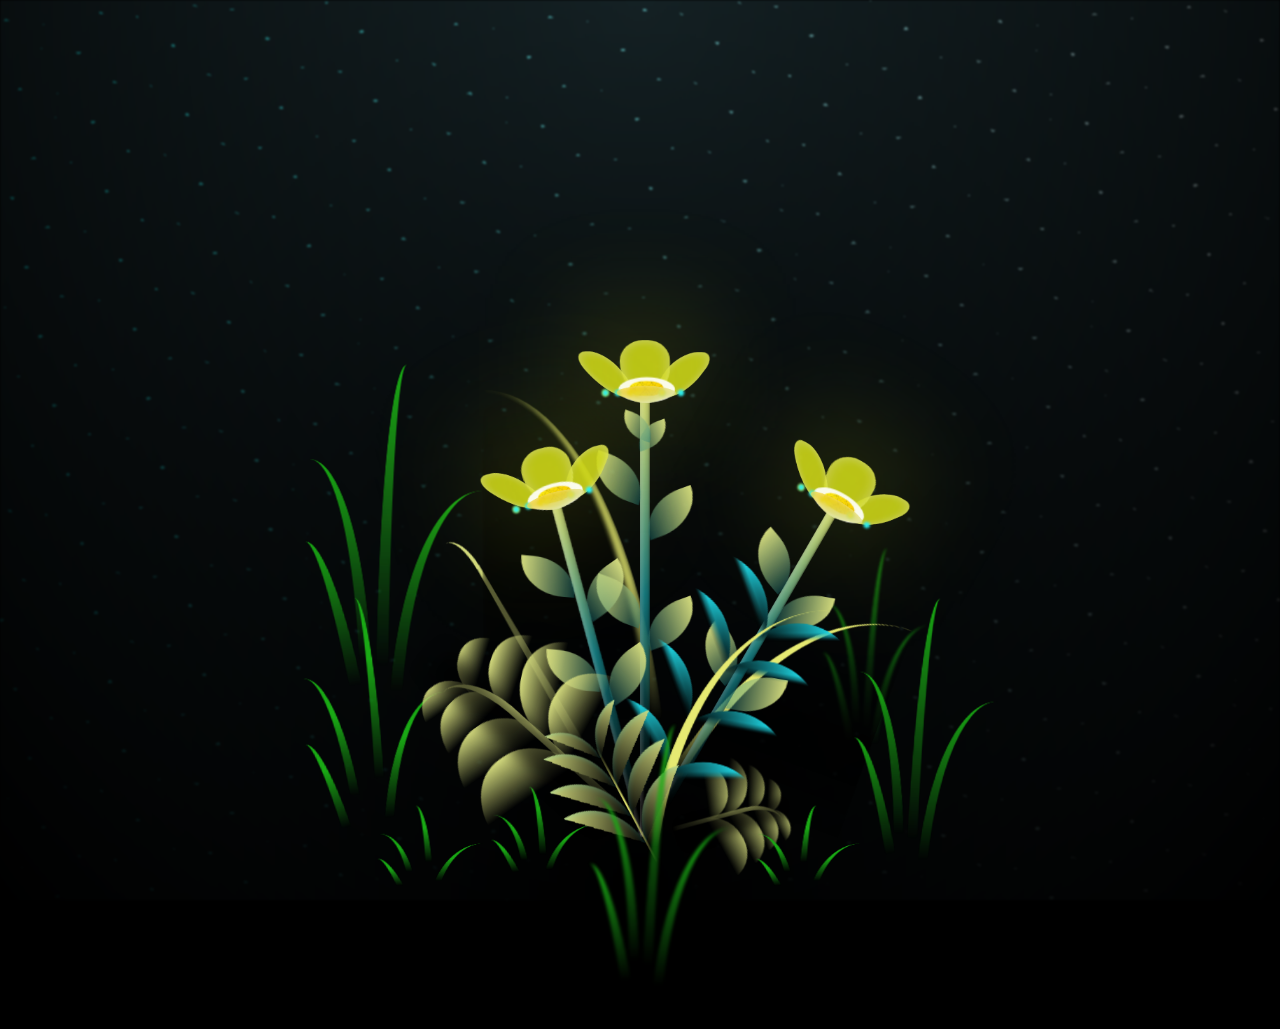
<file: index.html>
<!DOCTYPE html>
<html lang="en">
<head>
    <meta charset="UTF-8">
    <meta http-equiv="X-UA-Compatible" content="IE=edge">
    
    <meta name="viewport" content="width=device-width, initial-scale=1.0">
    <link rel="stylesheet" href="style.css">
    <script src="main.js" type="text/javascript"></script><title>Tula(sunflower🌻)</title>
</head>
    
<body class="not-loaded">
  
    <div class="night"></div>
    <div class="flowers">
      <div class="flower flower--1">
        <div class="flower__leafs flower__leafs--1">
          <div class="flower__leaf flower__leaf--1"></div>
          <div class="flower__leaf flower__leaf--2"></div>
          <div class="flower__leaf flower__leaf--3"></div>
          <div class="flower__leaf flower__leaf--4"></div>
          <div class="flower__white-circle"></div>
  
          <div class="flower__light flower__light--1"></div>
          <div class="flower__light flower__light--2"></div>
          <div class="flower__light flower__light--3"></div>
          <div class="flower__light flower__light--4"></div>
          <div class="flower__light flower__light--5"></div>
          <div class="flower__light flower__light--6"></div>
          <div class="flower__light flower__light--7"></div>
          <div class="flower__light flower__light--8"></div>
  
        </div>
        <div class="flower__line">
          <div class="flower__line__leaf flower__line__leaf--1"></div>
          <div class="flower__line__leaf flower__line__leaf--2"></div>
          <div class="flower__line__leaf flower__line__leaf--3"></div>
          <div class="flower__line__leaf flower__line__leaf--4"></div>
          <div class="flower__line__leaf flower__line__leaf--5"></div>
          <div class="flower__line__leaf flower__line__leaf--6"></div>
        </div>
      </div>
  
      <div class="flower flower--2">
        <div class="flower__leafs flower__leafs--2">
          <div class="flower__leaf flower__leaf--1"></div>
          <div class="flower__leaf flower__leaf--2"></div>
          <div class="flower__leaf flower__leaf--3"></div>
          <div class="flower__leaf flower__leaf--4"></div>
          <div class="flower__white-circle"></div>
  
          <div class="flower__light flower__light--1"></div>
          <div class="flower__light flower__light--2"></div>
          <div class="flower__light flower__light--3"></div>
          <div class="flower__light flower__light--4"></div>
          <div class="flower__light flower__light--5"></div>
          <div class="flower__light flower__light--6"></div>
          <div class="flower__light flower__light--7"></div>
          <div class="flower__light flower__light--8"></div>
  
        </div>
        <div class="flower__line">
          <div class="flower__line__leaf flower__line__leaf--1"></div>
          <div class="flower__line__leaf flower__line__leaf--2"></div>
          <div class="flower__line__leaf flower__line__leaf--3"></div>
          <div class="flower__line__leaf flower__line__leaf--4"></div>
        </div>
      </div>
  
      <div class="flower flower--3">
        <div class="flower__leafs flower__leafs--3">
          <div class="flower__leaf flower__leaf--1"></div>
          <div class="flower__leaf flower__leaf--2"></div>
          <div class="flower__leaf flower__leaf--3"></div>
          <div class="flower__leaf flower__leaf--4"></div>
          <div class="flower__white-circle"></div>
  
          <div class="flower__light flower__light--1"></div>
          <div class="flower__light flower__light--2"></div>
          <div class="flower__light flower__light--3"></div>
          <div class="flower__light flower__light--4"></div>
          <div class="flower__light flower__light--5"></div>
          <div class="flower__light flower__light--6"></div>
          <div class="flower__light flower__light--7"></div>
          <div class="flower__light flower__light--8"></div>
  
        </div>
        <div class="flower__line">
          <div class="flower__line__leaf flower__line__leaf--1"></div>
          <div class="flower__line__leaf flower__line__leaf--2"></div>
          <div class="flower__line__leaf flower__line__leaf--3"></div>
          <div class="flower__line__leaf flower__line__leaf--4"></div>
        </div>
      </div>
  
      <div class="grow-ans" style="--d:1.2s">
        <div class="flower__g-long">
          <div class="flower__g-long__top"></div>
          <div class="flower__g-long__bottom"></div>
        </div>
      </div>
  
      <div class="growing-grass">
        <div class="flower__grass flower__grass--1">
          <div class="flower__grass--top"></div>
          <div class="flower__grass--bottom"></div>
          <div class="flower__grass__leaf flower__grass__leaf--1"></div>
          <div class="flower__grass__leaf flower__grass__leaf--2"></div>
          <div class="flower__grass__leaf flower__grass__leaf--3"></div>
          <div class="flower__grass__leaf flower__grass__leaf--4"></div>
          <div class="flower__grass__leaf flower__grass__leaf--5"></div>
          <div class="flower__grass__leaf flower__grass__leaf--6"></div>
          <div class="flower__grass__leaf flower__grass__leaf--7"></div>
          <div class="flower__grass__leaf flower__grass__leaf--8"></div>
          <div class="flower__grass__overlay"></div>
        </div>
      </div>
  
      <div class="growing-grass">
        <div class="flower__grass flower__grass--2">
          <div class="flower__grass--top"></div>
          <div class="flower__grass--bottom"></div>
          <div class="flower__grass__leaf flower__grass__leaf--1"></div>
          <div class="flower__grass__leaf flower__grass__leaf--2"></div>
          <div class="flower__grass__leaf flower__grass__leaf--3"></div>
          <div class="flower__grass__leaf flower__grass__leaf--4"></div>
          <div class="flower__grass__leaf flower__grass__leaf--5"></div>
          <div class="flower__grass__leaf flower__grass__leaf--6"></div>
          <div class="flower__grass__leaf flower__grass__leaf--7"></div>
          <div class="flower__grass__leaf flower__grass__leaf--8"></div>
          <div class="flower__grass__overlay"></div>
        </div>
      </div>
  
      <div class="grow-ans" style="--d:2.4s">
        <div class="flower__g-right flower__g-right--1">
          <div class="leaf"></div>
        </div>
      </div>
  
      <div class="grow-ans" style="--d:2.8s">
        <div class="flower__g-right flower__g-right--2">
          <div class="leaf"></div>
        </div>
      </div>
  
      <div class="grow-ans" style="--d:2.8s">
        <div class="flower__g-front">
          <div class="flower__g-front__leaf-wrapper flower__g-front__leaf-wrapper--1">
            <div class="flower__g-front__leaf"></div>
          </div>
          <div class="flower__g-front__leaf-wrapper flower__g-front__leaf-wrapper--2">
            <div class="flower__g-front__leaf"></div>
          </div>
          <div class="flower__g-front__leaf-wrapper flower__g-front__leaf-wrapper--3">
            <div class="flower__g-front__leaf"></div>
          </div>
          <div class="flower__g-front__leaf-wrapper flower__g-front__leaf-wrapper--4">
            <div class="flower__g-front__leaf"></div>
          </div>
          <div class="flower__g-front__leaf-wrapper flower__g-front__leaf-wrapper--5">
            <div class="flower__g-front__leaf"></div>
          </div>
          <div class="flower__g-front__leaf-wrapper flower__g-front__leaf-wrapper--6">
            <div class="flower__g-front__leaf"></div>
          </div>
          <div class="flower__g-front__leaf-wrapper flower__g-front__leaf-wrapper--7">
            <div class="flower__g-front__leaf"></div>
          </div>
          <div class="flower__g-front__leaf-wrapper flower__g-front__leaf-wrapper--8">
            <div class="flower__g-front__leaf"></div>
          </div>
          <div class="flower__g-front__line"></div>
        </div>
      </div>
  
      <div class="grow-ans" style="--d:3.2s">
        <div class="flower__g-fr">
          <div class="leaf"></div>
          <div class="flower__g-fr__leaf flower__g-fr__leaf--1"></div>
          <div class="flower__g-fr__leaf flower__g-fr__leaf--2"></div>
          <div class="flower__g-fr__leaf flower__g-fr__leaf--3"></div>
          <div class="flower__g-fr__leaf flower__g-fr__leaf--4"></div>
          <div class="flower__g-fr__leaf flower__g-fr__leaf--5"></div>
          <div class="flower__g-fr__leaf flower__g-fr__leaf--6"></div>
          <div class="flower__g-fr__leaf flower__g-fr__leaf--7"></div>
          <div class="flower__g-fr__leaf flower__g-fr__leaf--8"></div>
        </div>
      </div>
  
      <div class="long-g long-g--0">
        <div class="grow-ans" style="--d:3s">
          <div class="leaf leaf--0"></div>
        </div>
        <div class="grow-ans" style="--d:2.2s">
          <div class="leaf leaf--1"></div>
        </div>
        <div class="grow-ans" style="--d:3.4s">
          <div class="leaf leaf--2"></div>
        </div>
        <div class="grow-ans" style="--d:3.6s">
          <div class="leaf leaf--3"></div>
        </div>
      </div>
  
      <div class="long-g long-g--1">
        <div class="grow-ans" style="--d:3.6s">
          <div class="leaf leaf--0"></div>
        </div>
        <div class="grow-ans" style="--d:3.8s">
          <div class="leaf leaf--1"></div>
        </div>
        <div class="grow-ans" style="--d:4s">
          <div class="leaf leaf--2"></div>
        </div>
        <div class="grow-ans" style="--d:4.2s">
          <div class="leaf leaf--3"></div>
        </div>
      </div>
  
      <div class="long-g long-g--2">
        <div class="grow-ans" style="--d:4s">
          <div class="leaf leaf--0"></div>
        </div>
        <div class="grow-ans" style="--d:4.2s">
          <div class="leaf leaf--1"></div>
        </div>
        <div class="grow-ans" style="--d:4.4s">
          <div class="leaf leaf--2"></div>
        </div>
        <div class="grow-ans" style="--d:4.6s">
          <div class="leaf leaf--3"></div>
        </div>
      </div>
  
      <div class="long-g long-g--3">
        <div class="grow-ans" style="--d:4s">
          <div class="leaf leaf--0"></div>
        </div>
        <div class="grow-ans" style="--d:4.2s">
          <div class="leaf leaf--1"></div>
        </div>
        <div class="grow-ans" style="--d:3s">
          <div class="leaf leaf--2"></div>
        </div>
        <div class="grow-ans" style="--d:3.6s">
          <div class="leaf leaf--3"></div>
        </div>
      </div>
  
      <div class="long-g long-g--4">
        <div class="grow-ans" style="--d:4s">
          <div class="leaf leaf--0"></div>
        </div>
        <div class="grow-ans" style="--d:4.2s">
          <div class="leaf leaf--1"></div>
        </div>
        <div class="grow-ans" style="--d:3s">
          <div class="leaf leaf--2"></div>
        </div>
        <div class="grow-ans" style="--d:3.6s">
          <div class="leaf leaf--3"></div>
        </div>
      </div>
  
      <div class="long-g long-g--5">
        <div class="grow-ans" style="--d:4s">
          <div class="leaf leaf--0"></div>
        </div>
        <div class="grow-ans" style="--d:4.2s">
          <div class="leaf leaf--1"></div>
        </div>
        <div class="grow-ans" style="--d:3s">
          <div class="leaf leaf--2"></div>
        </div>
        <div class="grow-ans" style="--d:3.6s">
          <div class="leaf leaf--3"></div>
        </div>
      </div>
  
      <div class="long-g long-g--6">
        <div class="grow-ans" style="--d:4.2s">
          <div class="leaf leaf--0"></div>
        </div>
        <div class="grow-ans" style="--d:4.4s">
          <div class="leaf leaf--1"></div>
        </div>
        <div class="grow-ans" style="--d:4.6s">
          <div class="leaf leaf--2"></div>
        </div>
        <div class="grow-ans" style="--d:4.8s">
          <div class="leaf leaf--3"></div>
        </div>
      </div>
  
      <div class="long-g long-g--7">
        <div class="grow-ans" style="--d:3s">
          <div class="leaf leaf--0"></div>
        </div>
        <div class="grow-ans" style="--d:3.2s">
          <div class="leaf leaf--1"></div>
        </div>
        <div class="grow-ans" style="--d:3.5s">
          <div class="leaf leaf--2"></div>
        </div>
        <div class="grow-ans" style="--d:3.6s">
          <div class="leaf leaf--3"></div>
        </div>
      </div>
    </div>
</body>
</html>
</file>
<file: style.css>
*,
*::after,
*::before {
  padding: 0;
  margin: 0;
  box-sizing: border-box;
}

:root {
  --dark-color: #000;
}

body {
  display: flex;
  align-items: flex-end;
  justify-content: center;
  min-height: 100vh;
  background-color: var(--dark-color);
  overflow: hidden;
  perspective: 1000px;
}
/* Your existing CSS styles */

.background-image {
  position: fixed;
  top: 0;
  left: 0;
  width: 100%;
  height: 100%;
  object-fit: cover;
  z-index: -1;
}

/* Your existing CSS styles */

.night {
  position: fixed;
  left: 50%;
  top: 0;
  transform: translateX(-50%);
  width: 100%;
  height: 100%;
  filter: blur(0.1vmin);
  background-image: radial-gradient(ellipse at top, transparent 0%, var(--dark-color)), radial-gradient(ellipse at bottom, var(--dark-color), rgba(145, 233, 255, 0.2)), repeating-linear-gradient(220deg, black 0px, black 19px, transparent 19px, transparent 22px), repeating-linear-gradient(189deg, black 0px, black 19px, transparent 19px, transparent 22px), repeating-linear-gradient(148deg, black 0px, black 19px, transparent 19px, transparent 22px), linear-gradient(90deg, #00fffa, #f0f0f0);
}

.flowers {
  position: relative;
  transform: scale(0.7);
}

.flower {
  position: absolute;
  bottom: 10vmin;
  transform-origin: bottom center;
  z-index: 10;
  --fl-speed: 0.8s;
}
.flower--1 {
  animation: moving-flower-1 4s linear infinite;
}
.flower--1 .flower__line {
  height: 70vmin;
  animation-delay: 0.3s;
}
.flower--1 .flower__line__leaf--1 {
  animation: blooming-leaf-right var(--fl-speed) 1.6s backwards;
}
.flower--1 .flower__line__leaf--2 {
  animation: blooming-leaf-right var(--fl-speed) 1.4s backwards;
}
.flower--1 .flower__line__leaf--3 {
  animation: blooming-leaf-left var(--fl-speed) 1.2s backwards;
}
.flower--1 .flower__line__leaf--4 {
  animation: blooming-leaf-left var(--fl-speed) 1s backwards;
}
.flower--1 .flower__line__leaf--5 {
  animation: blooming-leaf-right var(--fl-speed) 1.8s backwards;
}
.flower--1 .flower__line__leaf--6 {
  animation: blooming-leaf-left var(--fl-speed) 2s backwards;
}
.flower--2 {
  left: 50%;
  transform: rotate(30deg);
  animation: moving-flower-2 4s linear infinite;
}
.flower--2 .flower__line {
  height: 60vmin;
  animation-delay: 0.8s;
}
.flower--2 .flower__line__leaf--1 {
  animation: blooming-leaf-right var(--fl-speed) 1.9s backwards;
}
.flower--2 .flower__line__leaf--2 {
  animation: blooming-leaf-right var(--fl-speed) 1.7s backwards;
}
.flower--2 .flower__line__leaf--3 {
  animation: blooming-leaf-left var(--fl-speed) 1.5s backwards;
}
.flower--2 .flower__line__leaf--4 {
  animation: blooming-leaf-left var(--fl-speed) 1.3s backwards;
}
.flower--3 {
  left: 50%;
  transform: rotate(-15deg);
  animation: moving-flower-3 4s linear infinite;
}
.flower--3 .flower__line {
  animation-delay: 0.9s;
}
.flower--3 .flower__line__leaf--1 {
  animation: blooming-leaf-right var(--fl-speed) 2.5s backwards;
}
.flower--3 .flower__line__leaf--2 {
  animation: blooming-leaf-right var(--fl-speed) 2.3s backwards;
}
.flower--3 .flower__line__leaf--3 {
  animation: blooming-leaf-left var(--fl-speed) 2.1s backwards;
}
.flower--3 .flower__line__leaf--4 {
  animation: blooming-leaf-left var(--fl-speed) 1.9s backwards;
}
.flower__leafs {
  position: relative;
  animation: blooming-flower 2s backwards;
}
.flower__leafs--1 {
  animation-delay: 1.1s;
}
.flower__leafs--2 {
  animation-delay: 1.4s;
}
.flower__leafs--3 {
  animation-delay: 1.7s;
}
.flower__leafs::after {
  content: "";
  position: absolute;
  left: 0;
  top: 0;
  transform: translate(-50%, -100%);
  width: 8vmin;
  height: 8vmin;
  background-color: #ced718;
  filter: blur(10vmin);
}
.flower__leaf {
  position: absolute;
  bottom: 0;
  left: 50%;
  width: 8vmin;
  height: 11vmin;
  border-radius: 51% 49% 47% 53%/44% 45% 55% 69%;
  background-color: #ced718;
  background-image: linear-gradient(to top, #ced718, #ced718);
  transform-origin: bottom center;
  opacity: 0.9;
  box-shadow: inset 0 0 2vmin rgba(255, 255, 255, 0.5);
}
.flower__leaf--1 {
  transform: translate(-10%, 1%) rotateY(40deg) rotateX(-50deg);
}
.flower__leaf--2 {
  transform: translate(-50%, -4%) rotateX(40deg);
}
.flower__leaf--3 {
  transform: translate(-90%, 0%) rotateY(45deg) rotateX(50deg);
}
.flower__leaf--4 {
  width: 8vmin;
  height: 8vmin;
  transform-origin: bottom left;
  border-radius: 4vmin 10vmin 4vmin 4vmin;
  transform: translate(0%, 18%) rotateX(70deg) rotate(-43deg);
  background-image: linear-gradient(to top, #d3da7d, #eec707);
  z-index: 1;
  opacity: 0.8;
}
.flower__white-circle {
  position: absolute;
  left: -3.5vmin;
  top: -3vmin;
  width: 9vmin;
  height: 4vmin;
  border-radius: 50%;
  background-color: #fff;
}
.flower__white-circle::after {
  content: "";
  position: absolute;
  left: 50%;
  top: 45%;
  transform: translate(-50%, -50%);
  width: 60%;
  height: 60%;
  border-radius: inherit;
  background-image: repeating-linear-gradient(135deg, rgba(0, 0, 0, 0.03) 0px, rgba(0, 0, 0, 0.03) 1px, transparent 1px, transparent 12px), repeating-linear-gradient(45deg, rgba(0, 0, 0, 0.03) 0px, rgba(0, 0, 0, 0.03) 1px, transparent 1px, transparent 12px), repeating-linear-gradient(67.5deg, rgba(0, 0, 0, 0.03) 0px, rgba(0, 0, 0, 0.03) 1px, transparent 1px, transparent 12px), repeating-linear-gradient(135deg, rgba(0, 0, 0, 0.03) 0px, rgba(0, 0, 0, 0.03) 1px, transparent 1px, transparent 12px), repeating-linear-gradient(45deg, rgba(0, 0, 0, 0.03) 0px, rgba(0, 0, 0, 0.03) 1px, transparent 1px, transparent 12px), repeating-linear-gradient(112.5deg, rgba(0, 0, 0, 0.03) 0px, rgba(0, 0, 0, 0.03) 1px, transparent 1px, transparent 12px), repeating-linear-gradient(112.5deg, rgba(0, 0, 0, 0.03) 0px, rgba(0, 0, 0, 0.03) 1px, transparent 1px, transparent 12px), repeating-linear-gradient(45deg, rgba(0, 0, 0, 0.03) 0px, rgba(0, 0, 0, 0.03) 1px, transparent 1px, transparent 12px), repeating-linear-gradient(22.5deg, rgba(0, 0, 0, 0.03) 0px, rgba(0, 0, 0, 0.03) 1px, transparent 1px, transparent 12px), repeating-linear-gradient(45deg, rgba(0, 0, 0, 0.03) 0px, rgba(0, 0, 0, 0.03) 1px, transparent 1px, transparent 12px), repeating-linear-gradient(22.5deg, rgba(0, 0, 0, 0.03) 0px, rgba(0, 0, 0, 0.03) 1px, transparent 1px, transparent 12px), repeating-linear-gradient(135deg, rgba(0, 0, 0, 0.03) 0px, rgba(0, 0, 0, 0.03) 1px, transparent 1px, transparent 12px), repeating-linear-gradient(157.5deg, rgba(0, 0, 0, 0.03) 0px, rgba(0, 0, 0, 0.03) 1px, transparent 1px, transparent 12px), repeating-linear-gradient(67.5deg, rgba(0, 0, 0, 0.03) 0px, rgba(0, 0, 0, 0.03) 1px, transparent 1px, transparent 12px), repeating-linear-gradient(67.5deg, rgba(0, 0, 0, 0.03) 0px, rgba(0, 0, 0, 0.03) 1px, transparent 1px, transparent 12px), linear-gradient(90deg, #ffeb12, #ffce00);
}
.flower__line {
  height: 55vmin;
  width: 1.5vmin;
  background-image: linear-gradient(to left, rgba(0, 0, 0, 0.2), transparent, rgba(255, 255, 255, 0.2)), linear-gradient(to top, transparent 10%, #14757a, #d3da7d);
  box-shadow: inset 0 0 2px rgba(0, 0, 0, 0.5);
  animation: grow-flower-tree 4s backwards;
}
.flower__line__leaf {
  --w: 7vmin;
  --h: calc(var(--w) + 2vmin);
  position: absolute;
  top: 20%;
  left: 90%;
  width: var(--w);
  height: var(--h);
  border-top-right-radius: var(--h);
  border-bottom-left-radius: var(--h);
  background-image: linear-gradient(to top, rgba(20, 117, 122, 0.4), #d3da7d);
}
.flower__line__leaf--1 {
  transform: rotate(70deg) rotateY(30deg);
}
.flower__line__leaf--2 {
  top: 45%;
  transform: rotate(70deg) rotateY(30deg);
}
.flower__line__leaf--3, .flower__line__leaf--4, .flower__line__leaf--6 {
  border-top-right-radius: 0;
  border-bottom-left-radius: 0;
  border-top-left-radius: var(--h);
  border-bottom-right-radius: var(--h);
  left: -460%;
  top: 12%;
  transform: rotate(-70deg) rotateY(30deg);
}
.flower__line__leaf--4 {
  top: 40%;
}
.flower__line__leaf--5 {
  top: 0;
  transform-origin: left;
  transform: rotate(70deg) rotateY(30deg) scale(0.6);
}
.flower__line__leaf--6 {
  top: -2%;
  left: -450%;
  transform-origin: right;
  transform: rotate(-70deg) rotateY(30deg) scale(0.6);
}
.flower__light {
  position: absolute;
  bottom: 0vmin;
  width: 1vmin;
  height: 1vmin;
  background-color: #fffb00;
  border-radius: 50%;
  filter: blur(0.2vmin);
  animation: light-ans 4s linear infinite backwards;
}
.flower__light:nth-child(odd) {
  background-color: #23f0ff;
}
.flower__light--1 {
  left: -2vmin;
  animation-delay: 1s;
}
.flower__light--2 {
  left: 3vmin;
  animation-delay: 0.5s;
}
.flower__light--3 {
  left: -6vmin;
  animation-delay: 0.3s;
}
.flower__light--4 {
  left: 6vmin;
  animation-delay: 0.9s;
}
.flower__light--5 {
  left: -1vmin;
  animation-delay: 1.5s;
}
.flower__light--6 {
  left: -4vmin;
  animation-delay: 3s;
}
.flower__light--7 {
  left: 3vmin;
  animation-delay: 2s;
}
.flower__light--8 {
  left: -6vmin;
  animation-delay: 3.5s;
}
.flower__grass {
  --c: #d3da7d;
  --line-w: 1.5vmin;
  position: absolute;
  bottom: 12vmin;
  left: -7vmin;
  display: flex;
  flex-direction: column;
  align-items: flex-end;
  z-index: 20;
  transform-origin: bottom center;
  transform: rotate(-48deg) rotateY(40deg);
}
.flower__grass--1 {
  animation: moving-grass 2s linear infinite;
}
.flower__grass--2 {
  left: 2vmin;
  bottom: 10vmin;
  transform: scale(0.5) rotate(75deg) rotateX(10deg) rotateY(-200deg);
  opacity: 0.8;
  z-index: 0;
  animation: moving-grass--2 1.5s linear infinite;
}
.flower__grass--top {
  width: 7vmin;
  height: 10vmin;
  border-top-right-radius: 100%;
  border-right: var(--line-w) solid var(--c);
  transform-origin: bottom center;
  transform: rotate(-2deg);
}
.flower__grass--bottom {
  margin-top: -2px;
  width: var(--line-w);
  height: 25vmin;
  background-image: linear-gradient(to top, transparent, var(--c));
}
.flower__grass__leaf {
  --size: 10vmin;
  position: absolute;
  width: calc(var(--size) * 2.1);
  height: var(--size);
  border-top-left-radius: var(--size);
  border-top-right-radius: var(--size);
  background-image: linear-gradient(to top, transparent, transparent 30%, var(--c));
  z-index: 100;
}
.flower__grass__leaf--1 {
  top: -6%;
  left: 30%;
  --size: 6vmin;
  transform: rotate(-20deg);
  animation: growing-grass-ans--1 2s 2.6s backwards;
}
@keyframes growing-grass-ans--1 {
  0% {
    transform-origin: bottom left;
    transform: rotate(-20deg) scale(0);
  }
}
.flower__grass__leaf--2 {
  top: -5%;
  left: -110%;
  --size: 6vmin;
  transform: rotate(10deg);
  animation: growing-grass-ans--2 2s 2.4s linear backwards;
}
@keyframes growing-grass-ans--2 {
  0% {
    transform-origin: bottom right;
    transform: rotate(10deg) scale(0);
  }
}
.flower__grass__leaf--3 {
  top: 5%;
  left: 60%;
  --size: 8vmin;
  transform: rotate(-18deg) rotateX(-20deg);
  animation: growing-grass-ans--3 2s 2.2s linear backwards;
}
@keyframes growing-grass-ans--3 {
  0% {
    transform-origin: bottom left;
    transform: rotate(-18deg) rotateX(-20deg) scale(0);
  }
}
.flower__grass__leaf--4 {
  top: 6%;
  left: -135%;
  --size: 8vmin;
  transform: rotate(2deg);
  animation: growing-grass-ans--4 2s 2s linear backwards;
}
@keyframes growing-grass-ans--4 {
  0% {
    transform-origin: bottom right;
    transform: rotate(2deg) scale(0);
  }
}
.flower__grass__leaf--5 {
  top: 20%;
  left: 60%;
  --size: 10vmin;
  transform: rotate(-24deg) rotateX(-20deg);
  animation: growing-grass-ans--5 2s 1.8s linear backwards;
}
@keyframes growing-grass-ans--5 {
  0% {
    transform-origin: bottom left;
    transform: rotate(-24deg) rotateX(-20deg) scale(0);
  }
}
.flower__grass__leaf--6 {
  top: 22%;
  left: -180%;
  --size: 10vmin;
  transform: rotate(10deg);
  animation: growing-grass-ans--6 2s 1.6s linear backwards;
}
@keyframes growing-grass-ans--6 {
  0% {
    transform-origin: bottom right;
    transform: rotate(10deg) scale(0);
  }
}
.flower__grass__leaf--7 {
  top: 39%;
  left: 70%;
  --size: 10vmin;
  transform: rotate(-10deg);
  animation: growing-grass-ans--7 2s 1.4s linear backwards;
}
@keyframes growing-grass-ans--7 {
  0% {
    transform-origin: bottom left;
    transform: rotate(-10deg) scale(0);
  }
}
.flower__grass__leaf--8 {
  top: 40%;
  left: -215%;
  --size: 11vmin;
  transform: rotate(10deg);
  animation: growing-grass-ans--8 2s 1.2s linear backwards;
}
@keyframes growing-grass-ans--8 {
  0% {
    transform-origin: bottom right;
    transform: rotate(10deg) scale(0);
  }
}
.flower__grass__overlay {
  position: absolute;
  top: -10%;
  right: 0%;
  width: 100%;
  height: 100%;
  background-color: rgba(0, 0, 0, 0.6);
  filter: blur(1.5vmin);
  z-index: 100;
}
.flower__g-long {
  --w: 2vmin;
  --h: 6vmin;
  --c: #d3da7d;
  position: absolute;
  bottom: 10vmin;
  left: -3vmin;
  transform-origin: bottom center;
  transform: rotate(-30deg) rotateY(-20deg);
  display: flex;
  flex-direction: column;
  align-items: flex-end;
  animation: flower-g-long-ans 3s linear infinite;
}
@keyframes flower-g-long-ans {
  0%, 100% {
    transform: rotate(-30deg) rotateY(-20deg);
  }
  50% {
    transform: rotate(-32deg) rotateY(-20deg);
  }
}
.flower__g-long__top {
  top: calc(var(--h) * -1);
  width: calc(var(--w) + 1vmin);
  height: var(--h);
  border-top-right-radius: 100%;
  border-right: 0.7vmin solid var(--c);
  transform: translate(-0.7vmin, 1vmin);
}
.flower__g-long__bottom {
  width: var(--w);
  height: 50vmin;
  transform-origin: bottom center;
  background-image: linear-gradient(to top, transparent 30%, var(--c));
  box-shadow: inset 0 0 2px rgba(0, 0, 0, 0.5);
  clip-path: polygon(35% 0, 65% 1%, 100% 100%, 0% 100%);
}
.flower__g-right {
  position: absolute;
  bottom: 6vmin;
  left: -2vmin;
  transform-origin: bottom left;
  transform: rotate(20deg);
}
.flower__g-right .leaf {
  width: 30vmin;
  height: 50vmin;
  border-top-left-radius: 100%;
  border-left: 2vmin solid #e6ea72;
  background-image: linear-gradient(to bottom, transparent, var(--dark-color) 60%);
  mask-image: linear-gradient(to top, transparent 30%, #e6ea72 60%);
}
.flower__g-right--1 {
  animation: flower-g-right-ans 2.5s linear infinite;
}
.flower__g-right--2 {
  left: 5vmin;
  transform: rotateY(-180deg);
  animation: flower-g-right-ans--2 3s linear infinite;
}
.flower__g-right--2 .leaf {
  height: 75vmin;
  filter: blur(0.3vmin);
  opacity: 0.8;
}
@keyframes flower-g-right-ans {
  0%, 100% {
    transform: rotate(20deg);
  }
  50% {
    transform: rotate(24deg) rotateX(-20deg);
  }
}
@keyframes flower-g-right-ans--2 {
  0%, 100% {
    transform: rotateY(-180deg) rotate(0deg) rotateX(-20deg);
  }
  50% {
    transform: rotateY(-180deg) rotate(6deg) rotateX(-20deg);
  }
}
.flower__g-front {
  position: absolute;
  bottom: 6vmin;
  left: 2.5vmin;
  z-index: 100;
  transform-origin: bottom center;
  transform: rotate(-28deg) rotateY(30deg) scale(1.04);
  animation: flower__g-front-ans 2s linear infinite;
}
@keyframes flower__g-front-ans {
  0%, 100% {
    transform: rotate(-28deg) rotateY(30deg) scale(1.04);
  }
  50% {
    transform: rotate(-35deg) rotateY(40deg) scale(1.04);
  }
}
.flower__g-front__line {
  width: 0.3vmin;
  height: 20vmin;
  background-image: linear-gradient(to top, transparent, #e6ea72, transparent 100%);
  position: relative;
}
.flower__g-front__leaf-wrapper {
  position: absolute;
  top: 0;
  left: 0;
  transform-origin: bottom left;
  transform: rotate(10deg);
}
.flower__g-front__leaf-wrapper:nth-child(even) {
  left: 0vmin;
  transform: rotateY(-180deg) rotate(5deg);
  animation: flower__g-front__leaf-left-ans 1s ease-in backwards;
}
.flower__g-front__leaf-wrapper:nth-child(odd) {
  animation: flower__g-front__leaf-ans 1s ease-in backwards;
}
.flower__g-front__leaf-wrapper--1 {
  top: -8vmin;
  transform: scale(0.7);
  animation: flower__g-front__leaf-ans 1s 5.5s ease-in backwards !important;
}
.flower__g-front__leaf-wrapper--2 {
  top: -8vmin;
  transform: rotateY(-180deg) scale(0.7) !important;
  animation: flower__g-front__leaf-left-ans-2 1s 4.6s ease-in backwards !important;
}
.flower__g-front__leaf-wrapper--3 {
  top: -3vmin;
  animation: flower__g-front__leaf-ans 1s 4.6s ease-in backwards;
}
.flower__g-front__leaf-wrapper--4 {
  top: -3vmin;
  transform: rotateY(-180deg) scale(0.9) !important;
  animation: flower__g-front__leaf-left-ans-2 1s 4.6s ease-in backwards !important;
}
@keyframes flower__g-front__leaf-left-ans-2 {
  0% {
    transform: rotateY(-180deg) scale(0);
  }
}
.flower__g-front__leaf-wrapper--5, .flower__g-front__leaf-wrapper--6 {
  top: 2vmin;
}
.flower__g-front__leaf-wrapper--7, .flower__g-front__leaf-wrapper--8 {
  top: 6.5vmin;
}
.flower__g-front__leaf-wrapper--2 {
  animation-delay: 5.2s !important;
}
.flower__g-front__leaf-wrapper--3 {
  animation-delay: 4.9s !important;
}
.flower__g-front__leaf-wrapper--5 {
  animation-delay: 4.3s !important;
}
.flower__g-front__leaf-wrapper--6 {
  animation-delay: 4.1s !important;
}
.flower__g-front__leaf-wrapper--7 {
  animation-delay: 3.8s !important;
}
.flower__g-front__leaf-wrapper--8 {
  animation-delay: 3.5s !important;
}
@keyframes flower__g-front__leaf-ans {
  0% {
    transform: rotate(10deg) scale(0);
  }
}
@keyframes flower__g-front__leaf-left-ans {
  0% {
    transform: rotateY(-180deg) rotate(5deg) scale(0);
  }
}
.flower__g-front__leaf {
  width: 10vmin;
  height: 10vmin;
  border-radius: 100% 0% 0% 100%/100% 100% 0% 0%;
  box-shadow: inset 0 2px 1vmin rgba(44, 238, 252, 0.2);
  background-image: linear-gradient(to bottom left, transparent, var(--dark-color)), linear-gradient(to bottom right, #d3da7d 50%, transparent 50%, transparent);
  -webkit-mask-image: linear-gradient(to bottom right, #d3da7d 50%, transparent 50%, transparent);
  mask-image: linear-gradient(to bottom right, #d3da7d 50%, transparent 50%, transparent);
}
.flower__g-fr {
  position: absolute;
  bottom: -4vmin;
  left: vmin;
  transform-origin: bottom left;
  z-index: 10;
  animation: flower__g-fr-ans 2s linear infinite;
}
@keyframes flower__g-fr-ans {
  0%, 100% {
    transform: rotate(2deg);
  }
  50% {
    transform: rotate(4deg);
  }
}
.flower__g-fr .leaf {
  width: 30vmin;
  height: 50vmin;
  border-top-left-radius: 100%;
  border-left: 2vmin solid #e6ea72;
  mask-image: linear-gradient(to top, transparent 25%, #e6ea72 50%);
  position: relative;
  z-index: 1;
}
.flower__g-fr__leaf {
  position: absolute;
  top: 0;
  left: 0;
  width: 10vmin;
  height: 10vmin;
  border-radius: 100% 0% 0% 100%/100% 100% 0% 0%;
  box-shadow: inset 0 2px 1vmin rgba(44, 238, 252, 0.2);
  background-image: linear-gradient(to bottom left, transparent, var(--dark-color) 98%), linear-gradient(to bottom right, #23f0ff 45%, transparent 50%, transparent);
  mask-image: linear-gradient(135deg, #d3da7d 40%, transparent 50%, transparent);
}
.flower__g-fr__leaf--1 {
  left: 20vmin;
  transform: rotate(45deg);
  animation: flower__g-fr-leaft-ans-1 0.5s 5.2s linear backwards;
}
@keyframes flower__g-fr-leaft-ans-1 {
  0% {
    transform-origin: left;
    transform: rotate(45deg) scale(0);
  }
}
.flower__g-fr__leaf--2 {
  left: 12vmin;
  top: -7vmin;
  transform: rotate(25deg) rotateY(-180deg);
  animation: flower__g-fr-leaft-ans-6 0.5s 5s linear backwards;
}
.flower__g-fr__leaf--3 {
  left: 15vmin;
  top: 6vmin;
  transform: rotate(55deg);
  animation: flower__g-fr-leaft-ans-5 0.5s 4.8s linear backwards;
}
.flower__g-fr__leaf--4 {
  left: 6vmin;
  top: -2vmin;
  transform: rotate(25deg) rotateY(-180deg);
  animation: flower__g-fr-leaft-ans-6 0.5s 4.6s linear backwards;
}
.flower__g-fr__leaf--5 {
  left: 10vmin;
  top: 14vmin;
  transform: rotate(55deg);
  animation: flower__g-fr-leaft-ans-5 0.5s 4.4s linear backwards;
}
@keyframes flower__g-fr-leaft-ans-5 {
  0% {
    transform-origin: left;
    transform: rotate(55deg) scale(0);
  }
}
.flower__g-fr__leaf--6 {
  left: 0vmin;
  top: 6vmin;
  transform: rotate(25deg) rotateY(-180deg);
  animation: flower__g-fr-leaft-ans-6 0.5s 4.2s linear backwards;
}
@keyframes flower__g-fr-leaft-ans-6 {
  0% {
    transform-origin: right;
    transform: rotate(25deg) rotateY(-180deg) scale(0);
  }
}
.flower__g-fr__leaf--7 {
  left: 5vmin;
  top: 22vmin;
  transform: rotate(45deg);
  animation: flower__g-fr-leaft-ans-7 0.5s 4s linear backwards;
}
@keyframes flower__g-fr-leaft-ans-7 {
  0% {
    transform-origin: left;
    transform: rotate(45deg) scale(0);
  }
}
.flower__g-fr__leaf--8 {
  left: -4vmin;
  top: 15vmin;
  transform: rotate(15deg) rotateY(-180deg);
  animation: flower__g-fr-leaft-ans-8 0.5s 3.8s linear backwards;
}
@keyframes flower__g-fr-leaft-ans-8 {
  0% {
    transform-origin: right;
    transform: rotate(15deg) rotateY(-180deg) scale(0);
  }
}

.long-g {
  position: absolute;
  bottom: 25vmin;
  left: -42vmin;
  transform-origin: bottom left;
}
.long-g--1 {
  bottom: 0vmin;
  transform: scale(0.8) rotate(-5deg);
}
.long-g--1 .leaf {
mask-image: linear-gradient(to top, transparent 40%, #e6ea72 80%) !important;
}
.long-g--1 .leaf--1 {
  --w: 5vmin;
  --h: 60vmin;
  left: -2vmin;
  transform: rotate(3deg) rotateY(-180deg);
}
.long-g--2, .long-g--3 {
  bottom: -3vmin;
  left: -35vmin;
  transform-origin: center;
  transform: scale(0.6) rotateX(60deg);
}
.long-g--2 .leaf, .long-g--3 .leaf {
  mask-image: linear-gradient(to top, transparent 50%, #e6ea72 80%) !important;
}
.long-g--2 .leaf--1, .long-g--3 .leaf--1 {
  left: -1vmin;
  transform: rotateY(-180deg);
}
.long-g--3 {
  left: -17vmin;
  bottom: 0vmin;
}
.long-g--3 .leaf {
  mask-image: linear-gradient(to top, transparent 40%, #e6ea72 80%) !important;
}
.long-g--4 {
  left: 25vmin;
  bottom: -3vmin;
  transform-origin: center;
  transform: scale(0.6) rotateX(60deg);
}
.long-g--4 .leaf {
  mask-image: linear-gradient(to top, transparent 50%, #e6ea72 80%) !important;
}
.long-g--5 {
  left: 42vmin;
  bottom: 0vmin;
  transform: scale(0.8) rotate(2deg);
}
.long-g--6 {
  left: 0vmin;
  bottom: -20vmin;
  z-index: 100;
  filter: blur(0.3vmin);
  transform: scale(0.8) rotate(2deg);
}
.long-g--7 {
  left: 35vmin;
  bottom: 20vmin;
  z-index: -1;
  filter: blur(0.3vmin);
  transform: scale(0.6) rotate(2deg);
  opacity: 0.7;
}
.long-g .leaf {
  --w: 15vmin;
  --h: 40vmin;
  --c: #1aaa15;
  position: absolute;
  bottom: 0;
  width: var(--w);
  height: var(--h);
  border-top-left-radius: 100%;
  border-left: 2vmin solid var(--c);
  mask-image: linear-gradient(to top, transparent 20%, var(--dark-color));
  transform-origin: bottom center;
}
.long-g .leaf--0 {
  left: 2vmin;
  animation: leaf-ans-1 4s linear infinite;
}
.long-g .leaf--1 {
  --w: 5vmin;
  --h: 60vmin;
  animation: leaf-ans-1 4s linear infinite;
}
.long-g .leaf--2 {
  --w: 10vmin;
  --h: 40vmin;
  left: -0.5vmin;
  bottom: 5vmin;
  transform-origin: bottom left;
  transform: rotateY(-180deg);
  animation: leaf-ans-2 3s linear infinite;
}
.long-g .leaf--3 {
  --w: 5vmin;
  --h: 30vmin;
  left: -1vmin;
  bottom: 3.2vmin;
  transform-origin: bottom left;
  transform: rotate(-10deg) rotateY(-180deg);
  animation: leaf-ans-3 3s linear infinite;
}

@keyframes leaf-ans-1 {
  0%, 100% {
    transform: rotate(-5deg) scale(1);
  }
  50% {
    transform: rotate(5deg) scale(1.1);
  }
}
@keyframes leaf-ans-2 {
  0%, 100% {
    transform: rotateY(-180deg) rotate(5deg);
  }
  50% {
    transform: rotateY(-180deg) rotate(0deg) scale(1.1);
  }
}
@keyframes leaf-ans-3 {
  0%, 100% {
    transform: rotate(-10deg) rotateY(-180deg);
  }
  50% {
    transform: rotate(-20deg) rotateY(-180deg);
  }
}
.grow-ans {
  animation: grow-ans 2s var(--d) backwards;
}

@keyframes grow-ans {
  0% {
    transform: scale(0);
    opacity: 0;
  }
}
@keyframes light-ans {
  0% {
    opacity: 0;
    transform: translateY(0vmin);
  }
  25% {
    opacity: 1;
    transform: translateY(-5vmin) translateX(-2vmin);
  }
  50% {
    opacity: 1;
    transform: translateY(-15vmin) translateX(2vmin);
    filter: blur(0.2vmin);
  }
  75% {
    transform: translateY(-20vmin) translateX(-2vmin);
    filter: blur(0.2vmin);
  }
  100% {
    transform: translateY(-30vmin);
    opacity: 0;
    filter: blur(1vmin);
  }
}
@keyframes moving-flower-1 {
  0%, 100% {
    transform: rotate(2deg);
  }
  50% {
    transform: rotate(-2deg);
  }
}
@keyframes moving-flower-2 {
  0%, 100% {
    transform: rotate(18deg);
  }
  50% {
    transform: rotate(14deg);
  }
}
@keyframes moving-flower-3 {
  0%, 100% {
    transform: rotate(-18deg);
  }
  50% {
    transform: rotate(-20deg) rotateY(-10deg);
  }
}
@keyframes blooming-leaf-right {
  0% {
    transform-origin: left;
    transform: rotate(70deg) rotateY(30deg) scale(0);
  }
}
@keyframes blooming-leaf-left {
  0% {
    transform-origin: right;
    transform: rotate(-70deg) rotateY(30deg) scale(0);
  }
}
@keyframes grow-flower-tree {
  0% {
    height: 0;
    border-radius: 1vmin;
  }
}
@keyframes blooming-flower {
  0% {
    transform: scale(0);
  }
}
@keyframes moving-grass {
  0%, 100% {
    transform: rotate(-48deg) rotateY(40deg);
  }
  50% {
    transform: rotate(-50deg) rotateY(40deg);
  }
}
@keyframes moving-grass--2 {
  0%, 100% {
    transform: scale(0.5) rotate(75deg) rotateX(10deg) rotateY(-200deg);
  }
  50% {
    transform: scale(0.5) rotate(79deg) rotateX(10deg) rotateY(-200deg);
  }
}
.growing-grass {
  animation: growing-grass-ans 1s 2s backwards;
}

@keyframes growing-grass-ans {
  0% {
    transform: scale(0);
  }
}
.not-loaded * {
  animation-play-state: paused !important;
}
</file>
